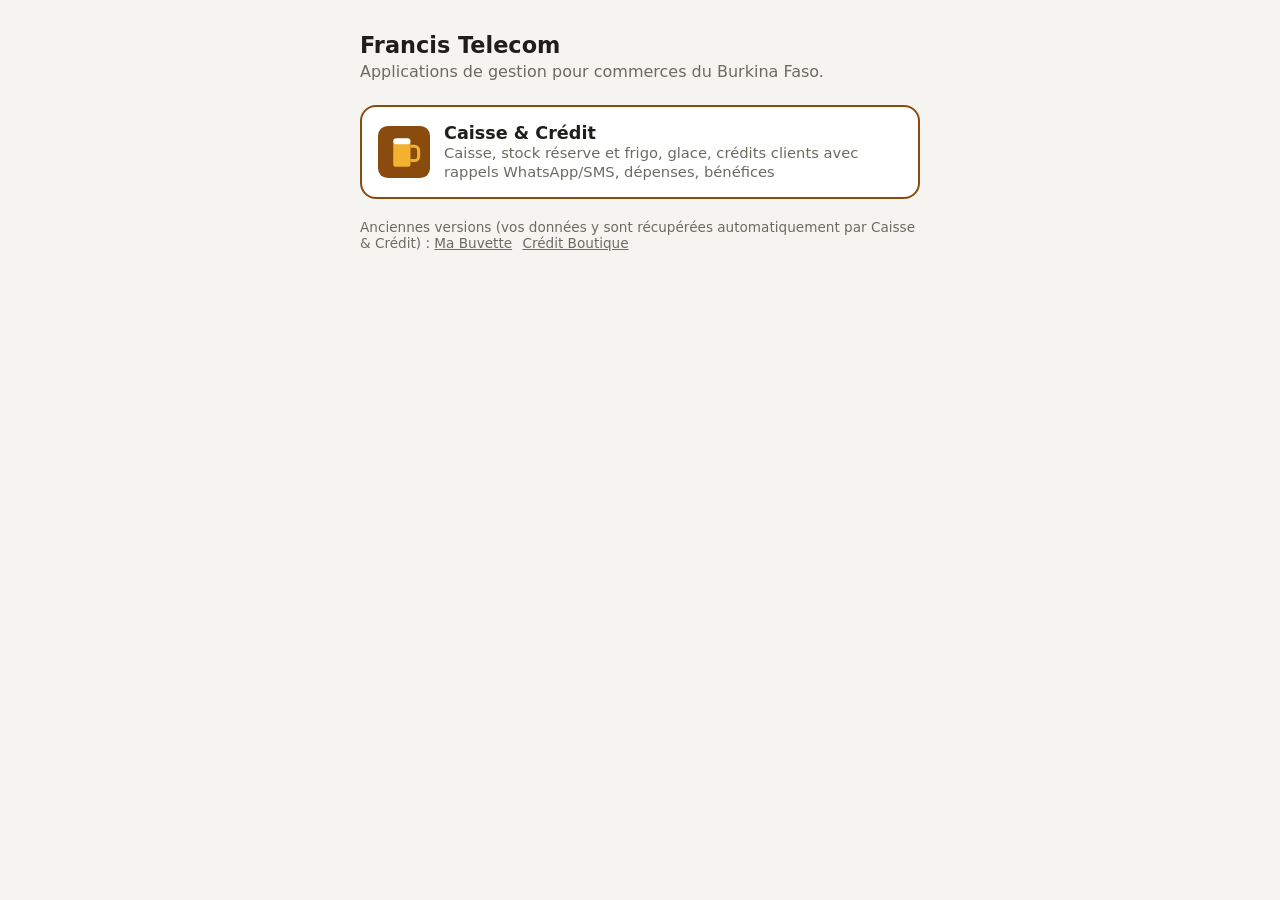
<file: index.html>
<!doctype html>
<html lang="fr">
<head>
  <meta charset="utf-8">
  <meta name="viewport" content="width=device-width, initial-scale=1">
  <title>Francis Telecom — Applications</title>
  <style>
    :root { --bg: #f5f4f0; --surface: #fff; --text: #1e1e1a; --muted: #6d6a62; --line: #e4e1d9; }
    @media (prefers-color-scheme: dark) { :root { --bg: #141412; --surface: #1f1f1c; --text: #eeece6; --muted: #a3a097; --line: #33322d; color-scheme: dark; } }
    body { margin: 0; font-family: system-ui, -apple-system, "Segoe UI", Roboto, sans-serif; background: var(--bg); color: var(--text); }
    main { max-width: 560px; margin: 0 auto; padding: 32px 16px; }
    h1 { font-size: 1.4rem; margin: 0 0 4px; }
    p { color: var(--muted); margin: 0 0 24px; }
    a { display: flex; gap: 14px; align-items: center; background: var(--surface); border: 1px solid var(--line); border-radius: 16px; padding: 16px; margin-bottom: 12px; color: inherit; text-decoration: none; }
    a img { width: 52px; height: 52px; }
    a b { display: block; font-size: 1.1rem; }
    a span { color: var(--muted); font-size: .92rem; }
    a.main { border: 2px solid #8a4b0f; }
    .old { font-size: .85rem; margin-top: 20px; }
    a.small { display: inline; padding: 0; border: 0; background: none; text-decoration: underline; margin: 0 6px 0 0; }
  </style>
</head>
<body>
  <main>
    <h1>Francis Telecom</h1>
    <p>Applications de gestion pour commerces du Burkina Faso.</p>
    <a href="gestion/" class="main"><img src="gestion/icon.svg" alt=""><div><b>Caisse &amp; Crédit</b><span>Caisse, stock réserve et frigo, glace, crédits clients avec rappels WhatsApp/SMS, dépenses, bénéfices</span></div></a>
    <p class="old">Anciennes versions (vos données y sont récupérées automatiquement par Caisse &amp; Crédit) :
      <a class="small" href="buvette/">Ma Buvette</a> <a class="small" href="credit-boutique/">Crédit Boutique</a></p>
  </main>
</body>
</html>
</file>
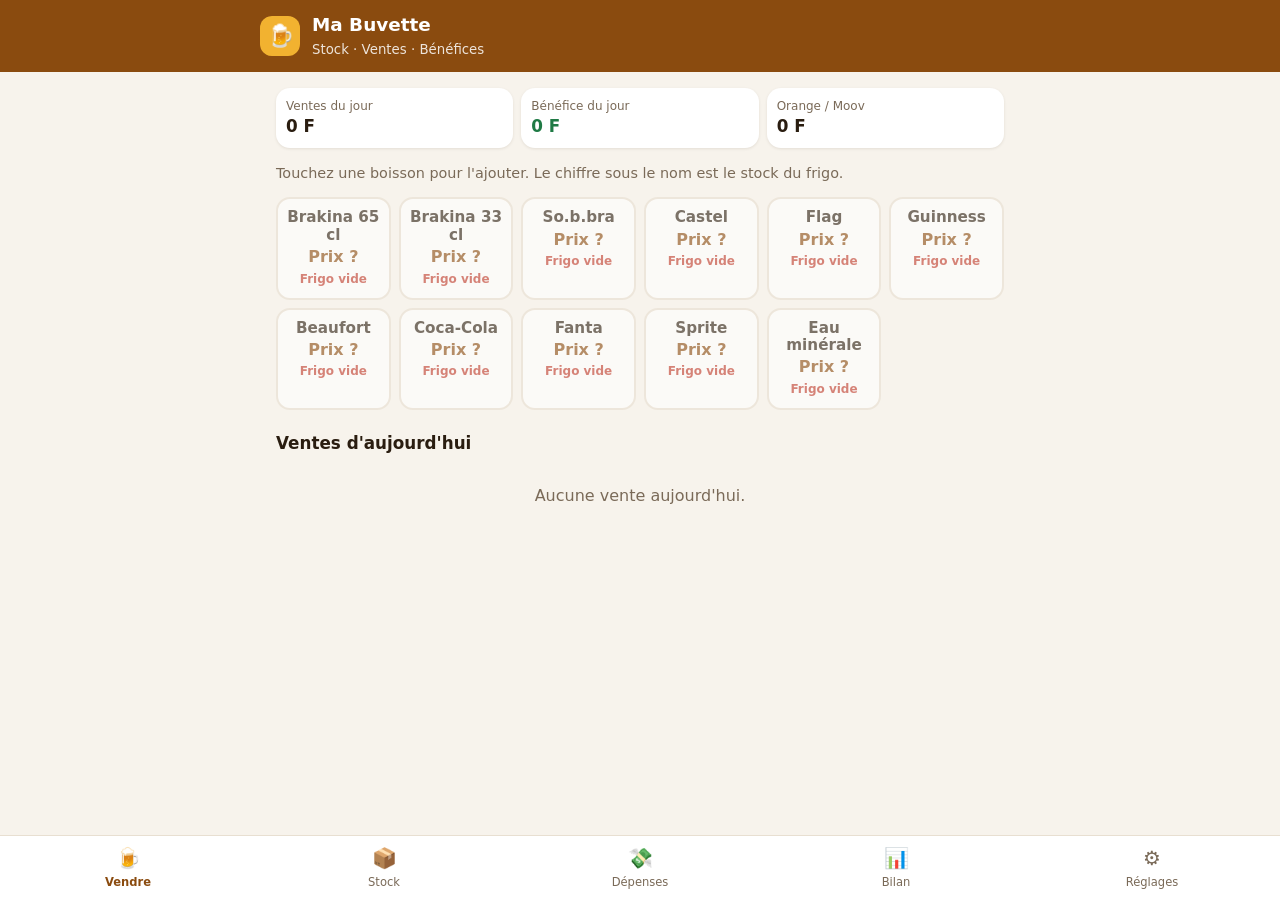
<file: buvette/index.html>
<!doctype html>
<html lang="fr">
<head>
  <meta charset="utf-8">
  <meta name="viewport" content="width=device-width, initial-scale=1, viewport-fit=cover">
  <meta name="theme-color" content="#8a4b0f">
  <meta name="description" content="Gestion de buvette au Burkina Faso : stock réserve et frigo, ventes, Orange Money, dépenses et bénéfices.">
  <title>Ma Buvette</title>
  <link rel="manifest" href="manifest.json">
  <link rel="icon" href="icon.svg" type="image/svg+xml">
  <link rel="apple-touch-icon" href="icon.svg">
  <link rel="stylesheet" href="styles.css">
</head>
<body>
  <header class="topbar">
    <div class="brand">
      <span class="logo" aria-hidden="true">🍺</span>
      <div>
        <h1 id="barTitle">Ma Buvette</h1>
        <small id="barSub">Stock · Ventes · Bénéfices</small>
      </div>
    </div>
  </header>

  <main id="app">
    <!-- Vendre -->
    <section class="view active" id="view-sell">
      <div class="today">
        <div><span>Ventes du jour</span><strong id="todaySales">0 F</strong></div>
        <div><span>Bénéfice du jour</span><strong id="todayProfit" class="pos">0 F</strong></div>
        <div><span>Orange / Moov</span><strong id="todayMobile">0 F</strong></div>
      </div>
      <p class="hint">Touchez une boisson pour l'ajouter. Le chiffre sous le nom est le stock du frigo.</p>
      <div class="grid" id="productGrid"></div>

      <h2>Ventes d'aujourd'hui</h2>
      <ul class="list" id="todayList"></ul>
    </section>

    <!-- Stock -->
    <section class="view" id="view-stock">
      <div class="stats">
        <div class="stat"><span>Valeur du stock (prix d'achat)</span><strong id="stockValue">0 F</strong></div>
        <div class="stat"><span>Bénéfice possible sur ce stock</span><strong id="stockMargin" class="pos">0 F</strong></div>
      </div>
      <div class="actions3">
        <button class="btn primary" data-action="restock">+ Approvisionnement</button>
        <button class="btn cold" data-action="load-fridge">❄ Charger le frigo</button>
        <button class="btn" data-action="inventory">Inventaire</button>
      </div>
      <ul class="list" id="stockList"></ul>
      <button class="btn block" data-action="new-product">+ Ajouter une boisson</button>
    </section>

    <!-- Dépenses -->
    <section class="view" id="view-expenses">
      <form id="expenseForm" class="card form">
        <h2>Nouvelle dépense</h2>
        <div class="row">
          <label>Type
            <select name="category" id="expCategory">
              <option>Glace</option><option>Électricité</option><option>Loyer</option>
              <option>Salaire serveur</option><option>Transport</option><option>Gaz / charbon</option>
              <option>Taxes / mairie</option><option>Autre</option>
            </select>
          </label>
          <label>Montant (F)
            <input name="amount" id="expAmount" required inputmode="numeric" placeholder="Ex : 1500">
          </label>
        </div>
        <label>Détail
          <input name="label" id="expLabel" placeholder="Ex : 2 sacs de glace">
        </label>
        <div class="row">
          <label>Payé par
            <select name="payMode" id="expPay">
              <option value="cash">Espèces</option><option value="om">Orange Money</option><option value="moov">Moov Money</option>
            </select>
          </label>
          <label>Date<input name="date" id="expDate" type="date" required></label>
        </div>
        <button class="btn primary block" type="submit">Enregistrer la dépense</button>
      </form>
      <h2>Dépenses du mois <span id="expMonthTotal" class="muted"></span></h2>
      <ul class="list" id="expenseList"></ul>
    </section>

    <!-- Bilan -->
    <section class="view" id="view-report">
      <div class="chips" id="periodChips">
        <button data-period="today" class="chip active">Aujourd'hui</button>
        <button data-period="yesterday" class="chip">Hier</button>
        <button data-period="week" class="chip">7 jours</button>
        <button data-period="month" class="chip">Ce mois</button>
        <button data-period="lastmonth" class="chip">Mois dernier</button>
        <button data-period="custom" class="chip">Dates…</button>
      </div>
      <div class="row custom-range" id="customRange" hidden>
        <label>Du<input type="date" id="rangeFrom"></label>
        <label>Au<input type="date" id="rangeTo"></label>
      </div>
      <div id="report"></div>
    </section>

    <!-- Réglages -->
    <section class="view" id="view-settings">
      <form id="settingsForm" class="card form">
        <h2>Ma buvette</h2>
        <label>Nom de la buvette<input name="name" id="setName" required placeholder="Ex : Buvette Le Baobab"></label>
        <button class="btn primary block" type="submit">Enregistrer</button>
      </form>
      <div class="card form">
        <h2>Sauvegarde</h2>
        <p class="hint">Les données restent sur ce téléphone. Faites une sauvegarde régulière (par exemple chaque semaine) et envoyez-la-vous sur WhatsApp.</p>
        <button class="btn block" data-action="export">Faire une sauvegarde</button>
        <label class="btn block file-btn">Restaurer depuis un fichier
          <input type="file" id="importFile" accept="application/json,.json" hidden>
        </label>
        <button class="btn block" data-action="paste-backup">Restaurer depuis un texte copié</button>
        <button class="btn block" data-action="export-csv">Exporter le journal (Excel / CSV)</button>
        <button class="btn danger block" data-action="reset">Tout effacer</button>
      </div>
    </section>
  </main>

  <!-- Panier (vente en cours) -->
  <div class="cart" id="cart" hidden>
    <ul id="cartLines"></ul>
    <div class="paymodes" role="radiogroup" aria-label="Mode de paiement">
      <button class="pm active" data-pay="cash">Espèces</button>
      <button class="pm" data-pay="om">Orange Money</button>
      <button class="pm" data-pay="moov">Moov Money</button>
    </div>
    <div class="cart-foot">
      <button class="btn" data-action="clear-cart">Vider</button>
      <button class="btn success grow" data-action="checkout">Encaisser <b id="cartTotal">0 F</b></button>
    </div>
  </div>

  <nav class="tabbar" aria-label="Navigation">
    <button class="tab active" data-view="sell"><span>🍺</span>Vendre</button>
    <button class="tab" data-view="stock"><span>📦</span>Stock<em id="stockBadge" hidden></em></button>
    <button class="tab" data-view="expenses"><span>💸</span>Dépenses</button>
    <button class="tab" data-view="report"><span>📊</span>Bilan</button>
    <button class="tab" data-view="settings"><span>⚙️</span>Réglages</button>
  </nav>

  <div class="modal" id="modal" hidden>
    <div class="modal-backdrop" data-action="close-modal"></div>
    <div class="modal-box" role="dialog" aria-modal="true">
      <button class="modal-close" data-action="close-modal" aria-label="Fermer">×</button>
      <div id="modalContent"></div>
    </div>
  </div>

  <div class="modal confirm" id="confirmBox" hidden>
    <div class="modal-backdrop" data-action="close-confirm"></div>
    <div class="modal-box" role="alertdialog" aria-modal="true" aria-labelledby="confirmMsg">
      <p id="confirmMsg"></p>
      <div class="row">
        <button class="btn" data-action="close-confirm">Annuler</button>
        <button class="btn danger" id="confirmYes">Confirmer</button>
      </div>
    </div>
  </div>

  <div class="toast" id="toast" hidden></div>

  <script src="app.js"></script>
</body>
</html>
</file>
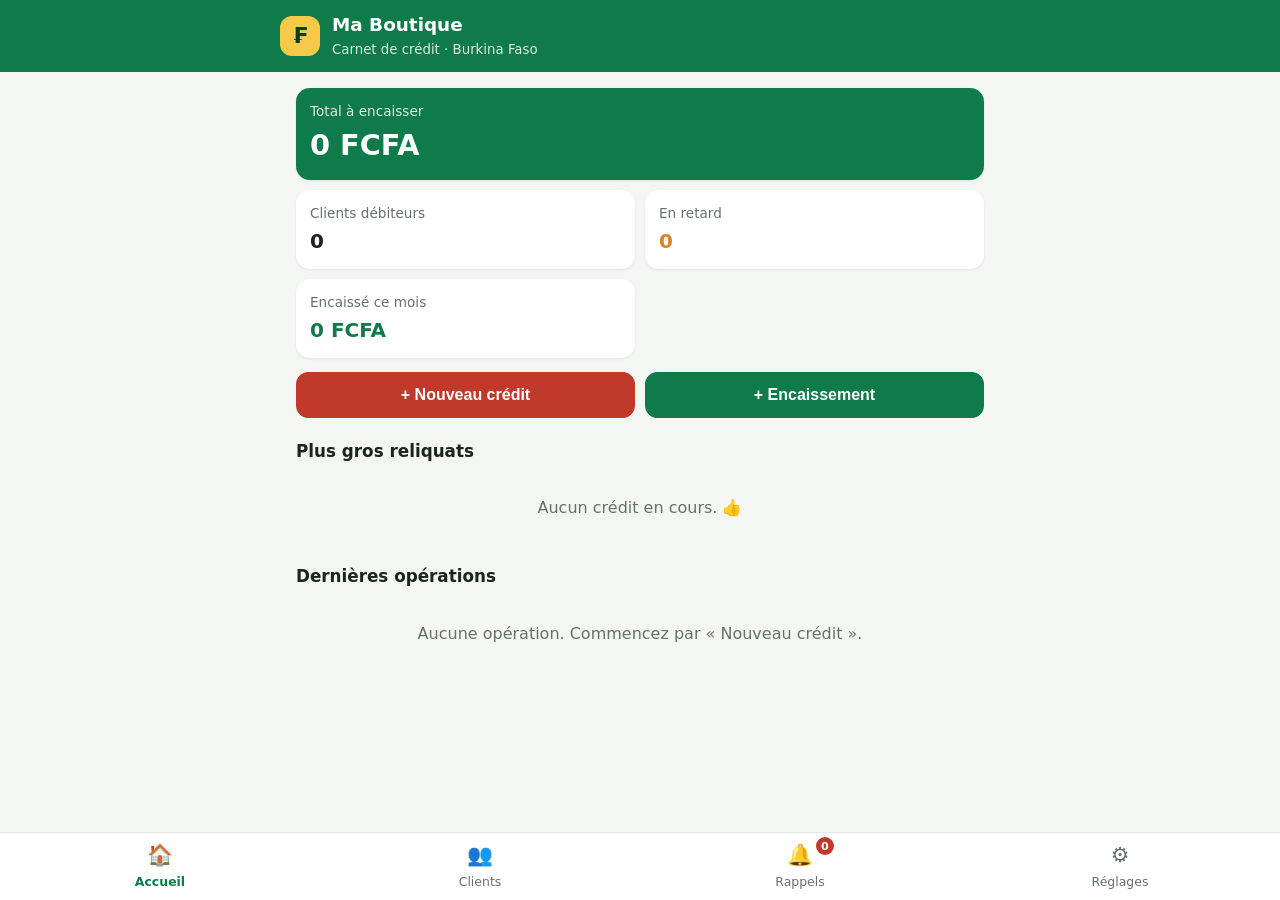
<file: credit-boutique/index.html>
<!doctype html>
<html lang="fr">
<head>
  <meta charset="utf-8">
  <meta name="viewport" content="width=device-width, initial-scale=1, viewport-fit=cover">
  <meta name="theme-color" content="#0f7a4a">
  <meta name="description" content="Gestion des crédits clients pour boutiques et commerces du Burkina Faso, avec rappels WhatsApp et SMS.">
  <title>Crédit Boutique</title>
  <link rel="manifest" href="manifest.json">
  <link rel="icon" href="icon.svg" type="image/svg+xml">
  <link rel="apple-touch-icon" href="icon.svg">
  <link rel="stylesheet" href="styles.css">
</head>
<body>
  <header class="topbar">
    <div class="brand">
      <span class="logo" aria-hidden="true">₣</span>
      <div>
        <h1 id="shopTitle">Crédit Boutique</h1>
        <small>Carnet de crédit · Burkina Faso</small>
      </div>
    </div>
  </header>

  <main id="app">
    <!-- Tableau de bord -->
    <section class="view active" id="view-dashboard">
      <div class="stats">
        <div class="stat stat-main">
          <span class="stat-label">Total à encaisser</span>
          <strong id="statTotal">0 FCFA</strong>
        </div>
        <div class="stat">
          <span class="stat-label">Clients débiteurs</span>
          <strong id="statDebtors">0</strong>
        </div>
        <div class="stat warn">
          <span class="stat-label">En retard</span>
          <strong id="statLate">0</strong>
        </div>
        <div class="stat good">
          <span class="stat-label">Encaissé ce mois</span>
          <strong id="statMonth">0 FCFA</strong>
        </div>
      </div>

      <div class="quick">
        <button class="btn credit" data-action="new-credit">+ Nouveau crédit</button>
        <button class="btn success" data-action="new-payment">+ Encaissement</button>
      </div>

      <h2>Plus gros reliquats</h2>
      <ul class="list" id="topDebtors"></ul>

      <h2>Dernières opérations</h2>
      <ul class="list" id="recentTx"></ul>
    </section>

    <!-- Clients -->
    <section class="view" id="view-clients">
      <div class="toolbar">
        <input type="search" id="clientSearch" placeholder="Rechercher un client (nom, téléphone)…" autocomplete="off">
        <select id="clientFilter" aria-label="Filtrer">
          <option value="all">Tous</option>
          <option value="debt">Avec reliquat</option>
          <option value="late">En retard</option>
          <option value="clear">Soldés</option>
        </select>
      </div>
      <button class="btn primary block" data-action="new-client">+ Ajouter un client</button>
      <ul class="list" id="clientList"></ul>
    </section>

    <!-- Rappels -->
    <section class="view" id="view-reminders">
      <p class="hint">Clients ayant un reliquat. Ceux en retard (échéance dépassée) sont en premier. Touchez WhatsApp ou SMS : le message est déjà rédigé, il suffit de l'envoyer.</p>
      <ul class="list" id="reminderList"></ul>
    </section>

    <!-- Paramètres -->
    <section class="view" id="view-settings">
      <form id="settingsForm" class="card form">
        <h2>Ma boutique</h2>
        <label>Nom de la boutique
          <input name="shopName" required placeholder="Ex : Boutique Wendkouni">
        </label>
        <label>Nom du gérant
          <input name="ownerName" placeholder="Ex : Francis">
        </label>
        <label>Téléphone / Orange Money / Moov Money
          <input name="phone" type="tel" inputmode="tel" placeholder="Ex : 70 12 34 56">
        </label>
        <label>Délai de paiement par défaut (jours)
          <input name="defaultDays" type="number" min="0" step="1">
        </label>
        <label>Message de rappel
          <textarea name="template" rows="6"></textarea>
        </label>
        <p class="hint">Mots-clés remplacés automatiquement : <code>{client}</code> <code>{montant}</code> <code>{boutique}</code> <code>{echeance}</code> <code>{telephone}</code> <code>{gerant}</code></p>
        <button class="btn primary block" type="submit">Enregistrer</button>
      </form>

      <div class="card form">
        <h2>Sauvegarde</h2>
        <p class="hint">Les données restent sur ce téléphone. Faites une sauvegarde régulière pour ne rien perdre (changement de téléphone, nettoyage du navigateur…).</p>
        <button class="btn block" data-action="export">Télécharger une sauvegarde</button>
        <label class="btn block file-btn">Restaurer une sauvegarde
          <input type="file" id="importFile" accept="application/json,.json" hidden>
        </label>
        <button class="btn block" data-action="paste-backup">Coller une sauvegarde (texte)</button>
        <button class="btn block" data-action="export-csv">Exporter en tableau (CSV / Excel)</button>
        <button class="btn danger block" data-action="reset">Tout effacer</button>
      </div>
    </section>
  </main>

  <nav class="tabbar" aria-label="Navigation">
    <button class="tab active" data-view="dashboard"><span>🏠</span>Accueil</button>
    <button class="tab" data-view="clients"><span>👥</span>Clients</button>
    <button class="tab" data-view="reminders"><span>🔔</span>Rappels<em id="reminderBadge" hidden></em></button>
    <button class="tab" data-view="settings"><span>⚙️</span>Réglages</button>
  </nav>

  <!-- Fenêtre modale générique -->
  <div class="modal" id="modal" hidden>
    <div class="modal-backdrop" data-action="close-modal"></div>
    <div class="modal-box" role="dialog" aria-modal="true">
      <button class="modal-close" data-action="close-modal" aria-label="Fermer">×</button>
      <div id="modalContent"></div>
    </div>
  </div>

  <div class="modal confirm" id="confirmBox" hidden>
    <div class="modal-backdrop" data-action="close-confirm"></div>
    <div class="modal-box" role="alertdialog" aria-modal="true" aria-labelledby="confirmMsg">
      <p id="confirmMsg"></p>
      <div class="grid-actions">
        <button class="btn" data-action="close-confirm">Annuler</button>
        <button class="btn danger" id="confirmYes">Confirmer</button>
      </div>
    </div>
  </div>

  <div class="toast" id="toast" hidden></div>

  <script src="app.js"></script>
</body>
</html>
</file>
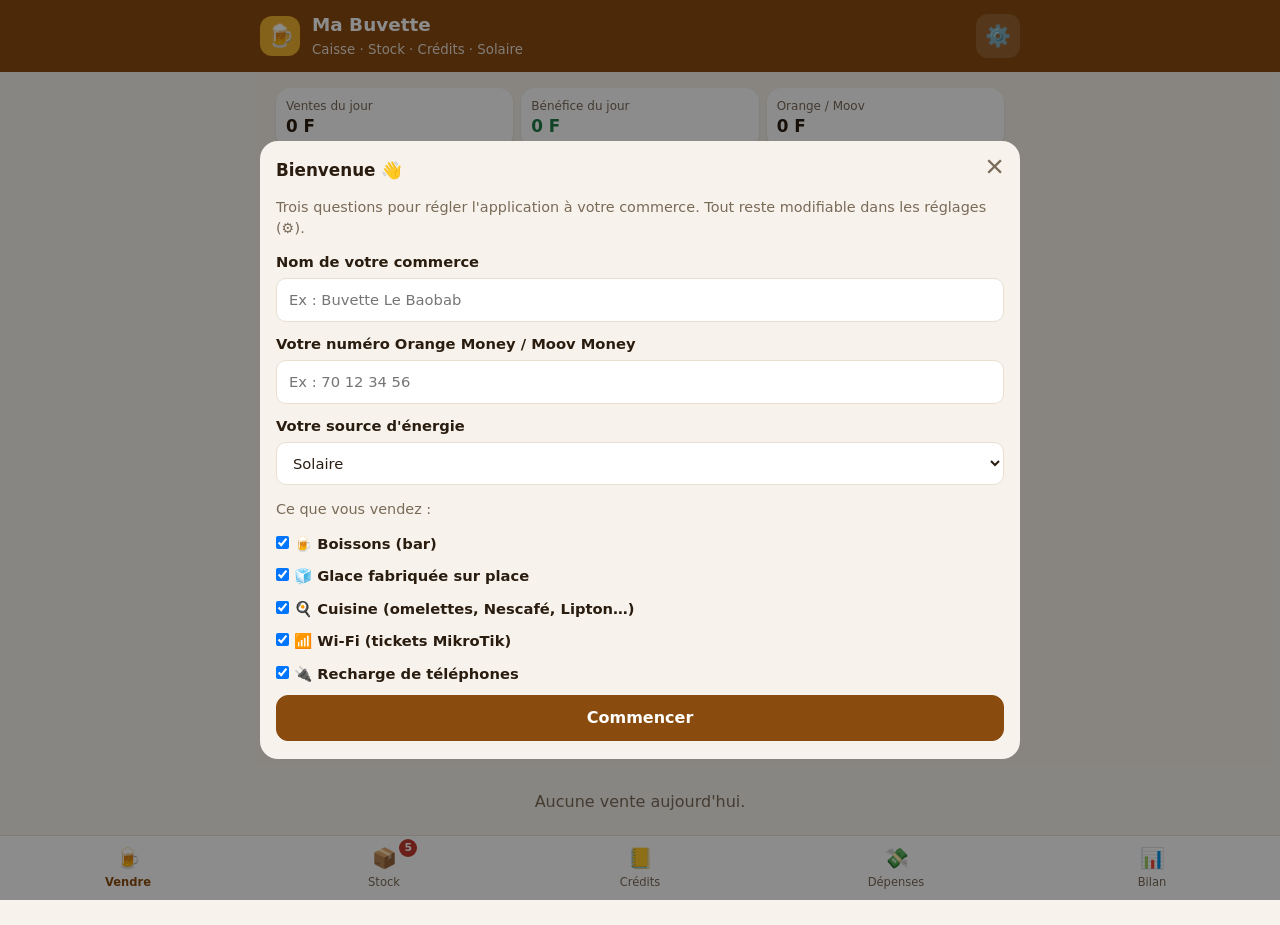
<file: gestion/index.html>
<!doctype html>
<html lang="fr">
<head>
  <meta charset="utf-8">
  <meta name="viewport" content="width=device-width, initial-scale=1, viewport-fit=cover">
  <meta name="theme-color" content="#8a4b0f">
  <meta name="description" content="Caisse, stock, crédits clients, dépenses et bénéfices pour buvettes, maquis et boutiques du Burkina Faso.">
  <title>Caisse &amp; Crédit</title>
  <link rel="manifest" href="manifest.json">
  <link rel="icon" href="icon.svg" type="image/svg+xml">
  <link rel="apple-touch-icon" href="icon.svg">
  <link rel="stylesheet" href="styles.css">
</head>
<body>
  <header class="topbar">
    <div class="brand">
      <span class="logo" aria-hidden="true">🍺</span>
      <div class="brand-text">
        <h1 id="barTitle">Ma Buvette</h1>
        <small id="barSub">Caisse · Stock · Crédits</small>
      </div>
      <button class="gear" data-action="open-settings" aria-label="Réglages">⚙️</button>
    </div>
  </header>

  <main id="app">
    <!-- Vendre -->
    <section class="view active" id="view-sell">
      <div class="today">
        <div><span>Ventes du jour</span><strong id="todaySales">0 F</strong></div>
        <div><span>Bénéfice du jour</span><strong id="todayProfit" class="pos">0 F</strong></div>
        <div><span>Orange / Moov</span><strong id="todayMobile">0 F</strong></div>
      </div>
      <div class="chips sections" id="sectionChips"></div>
      <p class="hint">Touchez un produit pour l'ajouter. Sous le nom : ❄ stock du frigo, 🧊 glace, 🎫 tickets Wi-Fi restants.</p>
      <div class="grid" id="productGrid"></div>
      <h2>Ventes d'aujourd'hui</h2>
      <ul class="list" id="todayList"></ul>
    </section>

    <!-- Stock -->
    <section class="view" id="view-stock">
      <div class="stats">
        <div class="stat"><span>Valeur du stock (prix d'achat)</span><strong id="stockValue">0 F</strong></div>
        <div class="stat"><span>Bénéfice possible sur ce stock</span><strong id="stockMargin" class="pos">0 F</strong></div>
      </div>
      <div class="actions2" id="stockActions">
        <button class="btn primary" data-action="restock">+ Approvisionnement</button>
        <button class="btn cold" data-action="load-fridge">❄ Charger le frigo</button>
        <button class="btn ice" data-action="produce" id="produceBtn">🧊 Production</button>
        <button class="btn" data-action="inventory">Inventaire du bar</button>
      </div>
      <ul class="list" id="stockList"></ul>
      <button class="btn block" data-action="new-product">+ Ajouter un produit</button>
    </section>

    <!-- Crédits -->
    <section class="view" id="view-credits">
      <div class="stats3">
        <div class="stat main"><span>Crédits à encaisser</span><strong id="crTotal">0 F</strong></div>
        <div class="stat"><span>Clients débiteurs</span><strong id="crDebtors">0</strong></div>
        <div class="stat"><span>En retard</span><strong id="crLate" class="warn">0</strong></div>
      </div>
      <div class="actions2">
        <button class="btn success" data-action="new-payment">+ Paiement reçu</button>
        <button class="btn" data-action="new-manual-credit">+ Crédit (hors caisse)</button>
      </div>
      <div class="toolbar">
        <input type="search" id="clientSearch" placeholder="Rechercher un client…" autocomplete="off" aria-label="Rechercher un client">
        <select id="clientFilter" aria-label="Filtrer">
          <option value="debt">À encaisser</option>
          <option value="late">En retard</option>
          <option value="all">Tous</option>
          <option value="clear">Soldés</option>
        </select>
      </div>
      <ul class="list" id="clientList"></ul>
      <button class="btn block" data-action="new-client">+ Ajouter un client</button>
    </section>

    <!-- Dépenses -->
    <section class="view" id="view-expenses">
      <form id="expenseForm" class="card form">
        <h2>Nouvelle dépense</h2>
        <div class="row">
          <label>Type<select name="category" id="expCategory"></select></label>
          <label>Montant (F)<input name="amount" id="expAmount" required inputmode="numeric" placeholder="Ex : 1500"></label>
        </div>
        <label>Détail<input name="label" id="expLabel" placeholder="Ex : 1 plaquette d'œufs, 50 sachets…"></label>
        <div class="row">
          <label>Payé par<select name="payMode" id="expPay">
            <option value="cash">Espèces</option><option value="om">Orange Money</option><option value="moov">Moov Money</option>
          </select></label>
          <label>Date<input name="date" id="expDate" type="date" required></label>
        </div>
        <button class="btn primary block" type="submit">Enregistrer la dépense</button>
      </form>
      <p class="hint" id="energyHint"></p>
      <h2>Dépenses du mois <span id="expMonthTotal" class="muted"></span></h2>
      <ul class="list" id="expenseList"></ul>
    </section>

    <!-- Bilan -->
    <section class="view" id="view-report">
      <div class="chips" id="periodChips">
        <button data-period="today" class="chip active">Aujourd'hui</button>
        <button data-period="yesterday" class="chip">Hier</button>
        <button data-period="week" class="chip">7 jours</button>
        <button data-period="month" class="chip">Ce mois</button>
        <button data-period="lastmonth" class="chip">Mois dernier</button>
        <button data-period="custom" class="chip">Dates…</button>
      </div>
      <div class="row custom-range" id="customRange" hidden>
        <label>Du<input type="date" id="rangeFrom"></label>
        <label>Au<input type="date" id="rangeTo"></label>
      </div>
      <div id="report"></div>
    </section>

    <!-- Réglages -->
    <section class="view" id="view-settings">
      <form id="settingsForm" class="card form">
        <h2>Mon commerce</h2>
        <label>Nom du commerce<input name="name" id="setName" required placeholder="Ex : Buvette Le Baobab"></label>
        <label>Numéro Orange Money / Moov Money (pour les rappels)<input name="phone" id="setPhone" type="tel" inputmode="tel" placeholder="Ex : 70 12 34 56"></label>
        <label>Source d'énergie
          <select name="energy" id="setEnergy">
            <option value="solaire">Solaire</option>
            <option value="sonabel">Réseau SONABEL</option>
            <option value="groupe">Groupe électrogène</option>
            <option value="mixte">Solaire + SONABEL</option>
          </select>
        </label>
        <div id="solarFields" class="sub">
          <p class="hint">Avec le solaire, il n'y a pas de facture d'électricité. Pour connaître le vrai bénéfice, l'application peut compter chaque mois une part du prix de votre installation. Laissez vide si vous ne voulez pas.</p>
          <div class="row">
            <label>Prix de l'installation (F)<input name="solarCost" id="setSolarCost" inputmode="numeric" placeholder="Ex : 900000"></label>
            <label>À répartir sur (mois)<input name="solarMonths" id="setSolarMonths" inputmode="numeric" placeholder="Ex : 60"></label>
          </div>
          <label>Facture SONABEL évitée par mois (estimation, F)<input name="solarSaved" id="setSolarSaved" inputmode="numeric" placeholder="Ex : 25000"></label>
        </div>
        <label>Délai de paiement des crédits (jours)<input name="defaultDays" id="setDays" type="number" min="0"></label>
        <label>Autres types de dépenses (séparés par des virgules)<input name="extraCats" id="setExtraCats" placeholder="Ex : Musique, Chaises"></label>
        <label>Message de rappel des crédits<textarea name="template" id="setTemplate" rows="5"></textarea></label>
        <p class="hint">Mots remplacés automatiquement : {client} {montant} {boutique} {echeance} {telephone}</p>
        <button class="btn primary block" type="submit">Enregistrer</button>
      </form>
      <div class="card form">
        <h2>Sauvegarde</h2>
        <p class="hint">Les données restent sur ce téléphone. Faites une sauvegarde chaque semaine et envoyez-la-vous sur WhatsApp.</p>
        <button class="btn block" data-action="export">Faire une sauvegarde</button>
        <label class="btn block file-btn">Restaurer depuis un fichier
          <input type="file" id="importFile" accept="application/json,.json" hidden>
        </label>
        <button class="btn block" data-action="paste-backup">Restaurer depuis un texte copié</button>
        <button class="btn block" data-action="export-csv">Exporter le journal (Excel / CSV)</button>
        <button class="btn danger block" data-action="reset">Tout effacer</button>
      </div>
    </section>
  </main>

  <!-- Panier -->
  <div class="cart" id="cart" hidden>
    <ul id="cartLines"></ul>
    <div class="paymodes" role="radiogroup" aria-label="Mode de paiement">
      <button class="pm active" data-pay="cash">Espèces</button>
      <button class="pm" data-pay="om">Orange M.</button>
      <button class="pm" data-pay="moov">Moov M.</button>
      <button class="pm" data-pay="credit">Crédit</button>
    </div>
    <div class="cart-foot">
      <button class="btn" data-action="clear-cart">Vider</button>
      <button class="btn success grow" data-action="checkout">Encaisser <b id="cartTotal">0 F</b></button>
    </div>
  </div>

  <nav class="tabbar" aria-label="Navigation">
    <button class="tab active" data-view="sell"><span>🍺</span>Vendre</button>
    <button class="tab" data-view="stock"><span>📦</span>Stock<em id="stockBadge" hidden></em></button>
    <button class="tab" data-view="credits"><span>📒</span>Crédits<em id="creditBadge" hidden></em></button>
    <button class="tab" data-view="expenses"><span>💸</span>Dépenses</button>
    <button class="tab" data-view="report"><span>📊</span>Bilan</button>
  </nav>

  <div class="modal" id="modal" hidden>
    <div class="modal-backdrop" data-action="close-modal"></div>
    <div class="modal-box" role="dialog" aria-modal="true">
      <button class="modal-close" data-action="close-modal" aria-label="Fermer">×</button>
      <div id="modalContent"></div>
    </div>
  </div>

  <div class="modal confirm" id="confirmBox" hidden>
    <div class="modal-backdrop" data-action="close-confirm"></div>
    <div class="modal-box" role="alertdialog" aria-modal="true" aria-labelledby="confirmMsg">
      <p id="confirmMsg"></p>
      <div class="row">
        <button class="btn" data-action="close-confirm">Annuler</button>
        <button class="btn danger" id="confirmYes">Confirmer</button>
      </div>
    </div>
  </div>

  <div class="toast" id="toast" hidden></div>
  <script src="app.js"></script>
</body>
</html>
</file>
<file: buvette/styles.css>
:root {
  --bg: #f7f3ec;
  --surface: #ffffff;
  --text: #2a1d10;
  --muted: #7a6a58;
  --line: #e8dfd1;
  --primary: #8a4b0f;
  --primary-ink: #ffffff;
  --gold: #f2b230;
  --good: #1f7a45;
  --bad: #c0392b;
  --warn: #d9822b;
  --cold: #1f6fa8;
  --om: #f07c00;
  --moov: #0057a8;
  --radius: 14px;
  --shadow: 0 1px 3px rgba(60, 35, 10, .1);
}
@media (prefers-color-scheme: dark) {
  :root:not([data-theme="light"]) {
    --bg: #15110c;
    --surface: #211a12;
    --text: #f3ebe0;
    --muted: #a8977f;
    --line: #362b1f;
    --primary: #c9792a;
    --good: #3fbf78;
    --bad: #ef6b5d;
    --warn: #f0a050;
    --cold: #5aa8e0;
    --shadow: none;
    color-scheme: dark;
  }
}
:root[data-theme="dark"] {
  --bg: #15110c;
  --surface: #211a12;
  --text: #f3ebe0;
  --muted: #a8977f;
  --line: #362b1f;
  --primary: #c9792a;
  --good: #3fbf78;
  --bad: #ef6b5d;
  --warn: #f0a050;
  --cold: #5aa8e0;
  --shadow: none;
  color-scheme: dark;
}

* { box-sizing: border-box; }
[hidden] { display: none !important; }
html, body { margin: 0; }
body {
  font-family: system-ui, -apple-system, "Segoe UI", Roboto, sans-serif;
  background: var(--bg); color: var(--text);
  font-size: 16px; line-height: 1.4;
  padding-bottom: calc(76px + env(safe-area-inset-bottom));
}
body.has-cart { padding-bottom: calc(300px + env(safe-area-inset-bottom)); }
h1, h2 { margin: 0; }
h2 { font-size: 1.05rem; margin: 22px 0 10px; }
.muted, .hint { color: var(--muted); }
.hint { font-size: .9rem; }
.pos { color: var(--good); }
.neg { color: var(--bad); }

.topbar {
  position: sticky; top: 0; z-index: 5;
  background: var(--primary); color: var(--primary-ink);
  padding: calc(12px + env(safe-area-inset-top)) 16px 12px;
}
.brand { display: flex; align-items: center; gap: 12px; max-width: 760px; margin: 0 auto; }
.logo { width: 40px; height: 40px; border-radius: 12px; background: var(--gold); display: grid; place-items: center; font-size: 22px; }
.brand h1 { font-size: 1.15rem; }
.brand small { opacity: .85; }

main { max-width: 760px; margin: 0 auto; padding: 16px; }
.view { display: none; }
.view.active { display: block; }

.today { display: grid; grid-template-columns: repeat(3, 1fr); gap: 8px; }
.today div { background: var(--surface); border-radius: var(--radius); padding: 10px; box-shadow: var(--shadow); min-width: 0; }
.today span { display: block; color: var(--muted); font-size: .75rem; }
.today strong { font-size: 1.05rem; font-variant-numeric: tabular-nums; white-space: nowrap; }

.grid { display: grid; grid-template-columns: repeat(auto-fill, minmax(104px, 1fr)); gap: 8px; margin-top: 8px; }
.pbtn {
  appearance: none; border: 2px solid var(--line); background: var(--surface); color: var(--text);
  border-radius: var(--radius); padding: 10px 6px; cursor: pointer; font: inherit; text-align: center;
  display: flex; flex-direction: column; align-items: center; gap: 2px; position: relative; min-height: 92px;
}
.pbtn:active { transform: scale(.97); }
.pbtn b { font-size: .95rem; line-height: 1.15; }
.pbtn .price { color: var(--primary); font-weight: 700; font-variant-numeric: tabular-nums; }
.pbtn small { color: var(--muted); font-size: .75rem; }
.pbtn small.low { color: var(--bad); font-weight: 700; }
.pbtn.in-cart { border-color: var(--good); }
.pbtn .qty {
  position: absolute; top: -8px; right: -6px; background: var(--good); color: #fff; border-radius: 999px;
  min-width: 24px; height: 24px; display: grid; place-items: center; font-weight: 800; font-size: .85rem; padding: 0 6px;
}
.pbtn.noprice { opacity: .6; }

.cart {
  position: fixed; left: 0; right: 0; bottom: calc(62px + env(safe-area-inset-bottom)); z-index: 7;
  background: var(--surface); border-top: 2px solid var(--good); box-shadow: 0 -4px 14px rgba(0,0,0,.15);
  padding: 10px 16px; max-height: 50vh; overflow-y: auto;
}
.cart ul { list-style: none; margin: 0 auto; padding: 0; max-width: 760px; }
.cart li { display: flex; align-items: center; gap: 8px; padding: 4px 0; }
.cart li .n { flex: 1; min-width: 0; overflow: hidden; text-overflow: ellipsis; white-space: nowrap; }
.cart li .t { font-weight: 700; font-variant-numeric: tabular-nums; min-width: 70px; text-align: right; }
.step { width: 34px; height: 34px; border-radius: 50%; border: 1px solid var(--line); background: var(--bg); color: var(--text); font-size: 1.2rem; cursor: pointer; }
.paymodes, .cart-foot { display: flex; gap: 6px; margin: 8px auto 0; max-width: 760px; }
.pm { flex: 1; border: 2px solid var(--line); background: var(--bg); color: var(--text); border-radius: 10px; padding: 8px 4px; font: inherit; font-size: .85rem; font-weight: 600; cursor: pointer; }
.pm.active[data-pay="cash"] { border-color: var(--good); color: var(--good); }
.pm.active[data-pay="om"] { border-color: var(--om); color: var(--om); }
.pm.active[data-pay="moov"] { border-color: var(--moov); color: var(--moov); }
.grow { flex: 1; }

.btn {
  appearance: none; border: 1px solid var(--line); background: var(--surface); color: var(--text);
  border-radius: 12px; padding: 12px 14px; font-size: 1rem; font-weight: 600; cursor: pointer; font-family: inherit;
  display: inline-flex; align-items: center; justify-content: center; gap: 6px; min-height: 46px; text-align: center;
}
.btn:active { transform: scale(.98); }
.btn.primary { background: var(--primary); border-color: var(--primary); color: var(--primary-ink); }
.btn.success { background: var(--good); border-color: var(--good); color: #fff; }
.btn.cold { background: var(--cold); border-color: var(--cold); color: #fff; }
.btn.danger { color: var(--bad); border-color: var(--bad); }
.btn.small { padding: 6px 10px; min-height: 36px; font-size: .88rem; }
.btn.block { width: 100%; margin-top: 10px; }
.file-btn { cursor: pointer; }

.stats { display: grid; grid-template-columns: 1fr 1fr; gap: 8px; }
.stat { background: var(--surface); border-radius: var(--radius); padding: 12px; box-shadow: var(--shadow); }
.stat span { display: block; color: var(--muted); font-size: .8rem; }
.stat strong { font-size: 1.2rem; font-variant-numeric: tabular-nums; }
.actions3 { display: grid; grid-template-columns: 1fr 1fr 1fr; gap: 8px; margin-top: 12px; }
.actions3 .btn { font-size: .85rem; padding: 10px 6px; }

.list { list-style: none; margin: 10px 0 0; padding: 0; display: flex; flex-direction: column; gap: 8px; }
.item { background: var(--surface); border-radius: var(--radius); padding: 12px 14px; box-shadow: var(--shadow); display: flex; align-items: center; gap: 10px; }
.item.clickable { cursor: pointer; }
.item-main { flex: 1; min-width: 0; }
.item-main b { display: block; }
.item-main small { color: var(--muted); display: block; }
.amount { font-weight: 700; font-variant-numeric: tabular-nums; white-space: nowrap; text-align: right; }
.locs { display: flex; gap: 6px; flex-wrap: wrap; margin-top: 4px; }
.loc { font-size: .8rem; padding: 2px 8px; border-radius: 999px; background: var(--bg); border: 1px solid var(--line); font-variant-numeric: tabular-nums; }
.loc.fridge { border-color: var(--cold); color: var(--cold); }
.badge { display: inline-block; font-size: .72rem; font-weight: 700; padding: 2px 7px; border-radius: 999px; background: var(--bad); color: #fff; margin-left: 4px; vertical-align: middle; }
.badge.warn { background: var(--warn); }
.tag { font-size: .72rem; font-weight: 700; padding: 1px 6px; border-radius: 6px; border: 1px solid currentColor; }
.tag.cash { color: var(--good); } .tag.om { color: var(--om); } .tag.moov { color: var(--moov); }
.icon-btn { border: 0; background: none; color: var(--muted); cursor: pointer; font-size: 1.1rem; padding: 6px; }
.empty { text-align: center; color: var(--muted); padding: 20px 10px; }

.card { background: var(--surface); border-radius: var(--radius); padding: 16px; box-shadow: var(--shadow); margin-bottom: 14px; }
.form label { display: block; margin-top: 12px; font-weight: 600; font-size: .92rem; }
.form h2 { margin-top: 0; }
input, select, textarea {
  font: inherit; color: var(--text); background: var(--surface); border: 1px solid var(--line);
  border-radius: 10px; padding: 11px 12px; width: 100%; margin-top: 5px; font-weight: 400;
}
textarea { resize: vertical; }
input:focus, select:focus, textarea:focus, .btn:focus-visible, .pbtn:focus-visible { outline: 2px solid var(--primary); outline-offset: 1px; }
.row { display: grid; grid-template-columns: 1fr 1fr; gap: 10px; }
.row3 { display: grid; grid-template-columns: 1fr 1fr 1fr; gap: 8px; }

.load-row { display: grid; grid-template-columns: 1fr 70px 70px; gap: 8px; align-items: center; padding: 8px 0; border-bottom: 1px solid var(--line); }
.load-row input { margin: 0; text-align: center; padding: 9px 4px; }
.load-row small { color: var(--muted); display: block; }
.load-head { display: grid; grid-template-columns: 1fr 70px 70px; gap: 8px; font-size: .75rem; color: var(--muted); text-align: center; }
.load-head span:first-child { text-align: left; }

.chips { display: flex; gap: 6px; overflow-x: auto; padding-bottom: 4px; }
.chip { flex: none; border: 1px solid var(--line); background: var(--surface); color: var(--text); border-radius: 999px; padding: 7px 12px; font: inherit; font-size: .88rem; cursor: pointer; }
.chip.active { background: var(--primary); border-color: var(--primary); color: var(--primary-ink); font-weight: 700; }
.custom-range { margin-top: 6px; }
.custom-range label { font-size: .85rem; font-weight: 600; }

.pl { background: var(--surface); border-radius: var(--radius); padding: 14px 16px; box-shadow: var(--shadow); margin-top: 12px; }
.pl-row { display: flex; justify-content: space-between; gap: 10px; padding: 6px 0; font-variant-numeric: tabular-nums; }
.pl-row + .pl-row { border-top: 1px dashed var(--line); }
.pl-row.total { border-top: 2px solid var(--text); font-size: 1.2rem; font-weight: 800; margin-top: 4px; padding-top: 10px; }
.pl-row span:last-child { font-weight: 700; white-space: nowrap; }
.pl h3 { margin: 0 0 6px; font-size: .95rem; }
.table-wrap { overflow-x: auto; }
table { width: 100%; border-collapse: collapse; font-size: .9rem; font-variant-numeric: tabular-nums; }
th, td { padding: 7px 6px; text-align: right; border-bottom: 1px solid var(--line); white-space: nowrap; }
th:first-child, td:first-child { text-align: left; white-space: normal; }
th { color: var(--muted); font-weight: 600; font-size: .8rem; }

.tabbar {
  position: fixed; left: 0; right: 0; bottom: 0; z-index: 8; display: grid; grid-template-columns: repeat(5, 1fr);
  background: var(--surface); border-top: 1px solid var(--line); padding-bottom: env(safe-area-inset-bottom);
}
.tab { appearance: none; border: 0; background: none; color: var(--muted); font: inherit; font-size: .72rem; padding: 8px 2px 10px; display: flex; flex-direction: column; align-items: center; gap: 2px; cursor: pointer; position: relative; }
.tab span { font-size: 1.25rem; }
.tab.active { color: var(--primary); font-weight: 700; }
.tab em { position: absolute; top: 3px; left: 56%; font-style: normal; background: var(--bad); color: #fff; font-size: .68rem; font-weight: 700; min-width: 18px; height: 18px; border-radius: 9px; padding: 0 5px; display: grid; place-items: center; }

.modal { position: fixed; inset: 0; z-index: 20; display: flex; align-items: flex-end; justify-content: center; }
.modal[hidden] { display: none; }
.modal-backdrop { position: absolute; inset: 0; background: rgba(0,0,0,.45); }
.modal-box { position: relative; background: var(--bg); width: 100%; max-width: 760px; max-height: 92vh; overflow-y: auto; border-radius: 18px 18px 0 0; padding: 18px 16px calc(18px + env(safe-area-inset-bottom)); }
@media (min-width: 780px) { .modal { align-items: center; } .modal-box { border-radius: 18px; } }
.modal-close { position: absolute; top: 8px; right: 10px; border: 0; background: none; color: var(--muted); font-size: 2rem; line-height: 1; cursor: pointer; }
.modal-box h2 { margin-top: 0; padding-right: 30px; }
.confirm { z-index: 25; align-items: center; padding: 16px; }
.confirm .modal-box { border-radius: 18px; max-width: 420px; }
.confirm p { font-size: 1.05rem; font-weight: 600; margin: 4px 0 12px; }
.mono { font-family: ui-monospace, monospace; font-size: .8rem; }

.toast { position: fixed; left: 50%; top: calc(76px + env(safe-area-inset-top)); transform: translateX(-50%); background: var(--text); color: var(--bg); padding: 10px 16px; border-radius: 10px; z-index: 30; font-weight: 600; max-width: calc(100% - 32px); text-align: center; }

@media (max-width: 380px) {
  .actions3 { grid-template-columns: 1fr 1fr; }
  .actions3 .btn:last-child { grid-column: 1 / -1; }
}
@media (prefers-reduced-motion: reduce) { .btn:active, .pbtn:active { transform: none; } }
</file>
<file: credit-boutique/styles.css>
:root {
  --bg: #f4f6f3;
  --surface: #ffffff;
  --text: #1c2420;
  --muted: #66716b;
  --line: #e1e6e2;
  --primary: #0f7a4a;
  --primary-ink: #ffffff;
  --credit: #c0392b;
  --payment: #0f7a4a;
  --warn: #d9822b;
  --whatsapp: #25d366;
  --sms: #2f6fd6;
  --radius: 14px;
  --shadow: 0 1px 3px rgba(0,0,0,.08);
}
@media (prefers-color-scheme: dark) {
  :root:not([data-theme="light"]) {
    --bg: #111613;
    --surface: #1b221e;
    --text: #e8eee9;
    --muted: #9aa69f;
    --line: #2b3530;
    --primary: #22a56a;
    --credit: #ef6b5d;
    --payment: #3fc485;
    --warn: #f0a050;
    --shadow: none;
    color-scheme: dark;
  }
}
:root[data-theme="dark"] {
    --bg: #111613;
    --surface: #1b221e;
    --text: #e8eee9;
    --muted: #9aa69f;
    --line: #2b3530;
    --primary: #22a56a;
    --credit: #ef6b5d;
    --payment: #3fc485;
    --warn: #f0a050;
    --shadow: none;
  color-scheme: dark;
}

* { box-sizing: border-box; }
html, body { margin: 0; }
body {
  font-family: system-ui, -apple-system, "Segoe UI", Roboto, sans-serif;
  background: var(--bg);
  color: var(--text);
  font-size: 16px;
  line-height: 1.4;
  padding-bottom: calc(76px + env(safe-area-inset-bottom));
}
h1, h2 { margin: 0; }
h2 { font-size: 1.05rem; margin: 22px 0 10px; }
code { background: var(--line); padding: 1px 5px; border-radius: 5px; font-size: .85em; }

.topbar {
  position: sticky; top: 0; z-index: 5;
  background: var(--primary); color: var(--primary-ink);
  padding: 12px 16px calc(12px) ;
  padding-top: calc(12px + env(safe-area-inset-top));
}
.brand { display: flex; align-items: center; gap: 12px; max-width: 720px; margin: 0 auto; }
.logo {
  width: 40px; height: 40px; border-radius: 12px;
  background: #f7c948; color: #0b3d25; font-weight: 800; font-size: 22px;
  display: grid; place-items: center;
}
.brand h1 { font-size: 1.15rem; }
.brand small { opacity: .85; }

main { max-width: 720px; margin: 0 auto; padding: 16px; }
.view { display: none; }
.view.active { display: block; }

.stats { display: grid; grid-template-columns: 1fr 1fr; gap: 10px; }
.stat {
  background: var(--surface); border-radius: var(--radius); padding: 14px;
  box-shadow: var(--shadow); display: flex; flex-direction: column; gap: 4px;
}
.stat strong { font-size: 1.25rem; font-variant-numeric: tabular-nums; }
.stat-label { color: var(--muted); font-size: .85rem; }
.stat-main { grid-column: 1 / -1; background: var(--primary); color: var(--primary-ink); }
.stat-main .stat-label { color: inherit; opacity: .85; }
.stat-main strong { font-size: 1.8rem; }
.stat.warn strong { color: var(--warn); }
.stat.good strong { color: var(--payment); }

.quick { display: grid; grid-template-columns: 1fr 1fr; gap: 10px; margin-top: 14px; }

.btn {
  appearance: none; border: 1px solid var(--line); background: var(--surface); color: var(--text);
  border-radius: 12px; padding: 12px 14px; font-size: 1rem; font-weight: 600; cursor: pointer;
  text-align: center; display: inline-flex; align-items: center; justify-content: center; gap: 6px;
  text-decoration: none; min-height: 46px;
}
.btn:active { transform: scale(.98); }
.btn.primary { background: var(--primary); border-color: var(--primary); color: var(--primary-ink); }
.btn.credit { background: var(--credit); border-color: var(--credit); color: #fff; }
.btn.success { background: var(--payment); border-color: var(--payment); color: #fff; }
.btn.danger { color: var(--credit); border-color: var(--credit); }
.btn.whatsapp { background: var(--whatsapp); border-color: var(--whatsapp); color: #06331a; }
.btn.sms { background: var(--sms); border-color: var(--sms); color: #fff; }
.btn.small { padding: 8px 10px; min-height: 38px; font-size: .9rem; }
.btn.block { width: 100%; margin-top: 10px; }
.file-btn { cursor: pointer; }

.toolbar { display: flex; gap: 8px; }
.toolbar input { flex: 1; min-width: 0; }
input, select, textarea {
  font: inherit; color: var(--text); background: var(--surface);
  border: 1px solid var(--line); border-radius: 10px; padding: 11px 12px; width: 100%;
}
select { width: auto; }
textarea { resize: vertical; }
input:focus, select:focus, textarea:focus { outline: 2px solid var(--primary); outline-offset: 0; }

.list { list-style: none; margin: 10px 0 0; padding: 0; display: flex; flex-direction: column; gap: 8px; }
.item {
  background: var(--surface); border-radius: var(--radius); padding: 12px 14px; box-shadow: var(--shadow);
  display: flex; align-items: center; gap: 12px;
}
.item.clickable { cursor: pointer; }
.avatar {
  flex: none; width: 42px; height: 42px; border-radius: 50%;
  background: var(--line); display: grid; place-items: center; font-weight: 700; color: var(--muted);
}
.item-main { flex: 1; min-width: 0; }
.item-main b { display: block; white-space: nowrap; overflow: hidden; text-overflow: ellipsis; }
.item-main small { color: var(--muted); display: block; }
.amount { font-weight: 700; font-variant-numeric: tabular-nums; white-space: nowrap; text-align: right; }
.amount.debt { color: var(--credit); }
.amount.paid { color: var(--payment); }
.badge {
  display: inline-block; font-size: .72rem; font-weight: 700; padding: 2px 7px; border-radius: 999px;
  background: var(--warn); color: #fff; margin-left: 4px; vertical-align: middle;
}
.badge.ok { background: var(--payment); }
.empty { text-align: center; color: var(--muted); padding: 24px 10px; }
.hint { color: var(--muted); font-size: .9rem; }

.reminder { flex-wrap: wrap; }
.reminder .actions { display: flex; gap: 8px; width: 100%; }
.reminder .actions .btn { flex: 1; }

.card { background: var(--surface); border-radius: var(--radius); padding: 16px; box-shadow: var(--shadow); margin-bottom: 14px; }
.form label { display: block; margin-top: 12px; font-weight: 600; font-size: .92rem; }
.form label input, .form label textarea, .form label select { margin-top: 5px; font-weight: 400; width: 100%; }
.form h2 { margin-top: 0; }
.row { display: grid; grid-template-columns: 1fr 1fr; gap: 10px; }

.tabbar {
  position: fixed; left: 0; right: 0; bottom: 0; z-index: 6;
  display: grid; grid-template-columns: repeat(4, 1fr);
  background: var(--surface); border-top: 1px solid var(--line);
  padding-bottom: env(safe-area-inset-bottom);
}
.tab {
  appearance: none; border: 0; background: none; color: var(--muted); font: inherit; font-size: .78rem;
  padding: 8px 4px 10px; display: flex; flex-direction: column; align-items: center; gap: 2px; cursor: pointer; position: relative;
}
.tab span { font-size: 1.3rem; }
.tab.active { color: var(--primary); font-weight: 700; }
.tab em {
  position: absolute; top: 4px; left: 55%; font-style: normal; background: var(--credit); color: #fff;
  font-size: .7rem; font-weight: 700; min-width: 18px; height: 18px; border-radius: 9px; padding: 0 5px;
  display: grid; place-items: center;
}

.modal { position: fixed; inset: 0; z-index: 20; display: flex; align-items: flex-end; justify-content: center; }
.modal[hidden] { display: none; }
.modal-backdrop { position: absolute; inset: 0; background: rgba(0,0,0,.45); }
.modal-box {
  position: relative; background: var(--bg); width: 100%; max-width: 720px; max-height: 92vh; overflow-y: auto;
  border-radius: 18px 18px 0 0; padding: 18px 16px calc(18px + env(safe-area-inset-bottom));
}
@media (min-width: 760px) {
  .modal { align-items: center; }
  .modal-box { border-radius: 18px; }
}
.modal-close {
  position: absolute; top: 8px; right: 10px; border: 0; background: none; color: var(--muted);
  font-size: 2rem; line-height: 1; cursor: pointer;
}
.modal-box h2 { margin-top: 0; padding-right: 30px; }

.client-head { text-align: center; margin-bottom: 10px; }
.client-head .avatar { width: 60px; height: 60px; font-size: 1.4rem; margin: 0 auto 6px; }
.client-head .balance { font-size: 2rem; font-weight: 800; font-variant-numeric: tabular-nums; }
.grid-actions { display: grid; grid-template-columns: 1fr 1fr; gap: 8px; margin: 12px 0; }
.tx-type { font-size: .8rem; font-weight: 700; }
.tx-type.credit { color: var(--credit); }
.tx-type.payment { color: var(--payment); }
.icon-btn { border: 0; background: none; color: var(--muted); cursor: pointer; font-size: 1.1rem; padding: 6px; }

.toast {
  position: fixed; left: 50%; bottom: calc(90px + env(safe-area-inset-bottom)); transform: translateX(-50%);
  background: var(--text); color: var(--bg); padding: 10px 16px; border-radius: 10px; z-index: 30;
  font-weight: 600; max-width: calc(100% - 32px); text-align: center;
}

.confirm { z-index: 25; align-items: center; padding: 16px; }
.confirm .modal-box { border-radius: 18px; max-width: 420px; }
.confirm p { font-size: 1.05rem; font-weight: 600; margin: 4px 0 8px; }
#exportText, #pasteText { font-family: ui-monospace, monospace; font-size: .8rem; margin-top: 8px; }
</file>
<file: gestion/styles.css>
:root {
  --bg: #f7f3ec;
  --surface: #ffffff;
  --text: #2a1d10;
  --muted: #7a6a58;
  --line: #e8dfd1;
  --primary: #8a4b0f;
  --primary-ink: #ffffff;
  --gold: #f2b230;
  --good: #1f7a45;
  --bad: #c0392b;
  --warn: #d9822b;
  --cold: #1f6fa8;
  --om: #f07c00;
  --moov: #0057a8;
  --radius: 14px;
  --shadow: 0 1px 3px rgba(60, 35, 10, .1);
}
@media (prefers-color-scheme: dark) {
  :root:not([data-theme="light"]) {
    --bg: #15110c;
    --surface: #211a12;
    --text: #f3ebe0;
    --muted: #a8977f;
    --line: #362b1f;
    --primary: #c9792a;
    --good: #3fbf78;
    --bad: #ef6b5d;
    --warn: #f0a050;
    --cold: #5aa8e0;
    --shadow: none;
    color-scheme: dark;
  }
}
:root[data-theme="dark"] {
  --bg: #15110c;
  --surface: #211a12;
  --text: #f3ebe0;
  --muted: #a8977f;
  --line: #362b1f;
  --primary: #c9792a;
  --good: #3fbf78;
  --bad: #ef6b5d;
  --warn: #f0a050;
  --cold: #5aa8e0;
  --shadow: none;
  color-scheme: dark;
}

* { box-sizing: border-box; }
[hidden] { display: none !important; }
html, body { margin: 0; }
body {
  font-family: system-ui, -apple-system, "Segoe UI", Roboto, sans-serif;
  background: var(--bg); color: var(--text);
  font-size: 16px; line-height: 1.4;
  padding-bottom: calc(76px + env(safe-area-inset-bottom));
}
body.has-cart { padding-bottom: calc(300px + env(safe-area-inset-bottom)); }
h1, h2 { margin: 0; }
h2 { font-size: 1.05rem; margin: 22px 0 10px; }
.muted, .hint { color: var(--muted); }
.hint { font-size: .9rem; }
.pos { color: var(--good); }
.neg { color: var(--bad); }

.topbar {
  position: sticky; top: 0; z-index: 5;
  background: var(--primary); color: var(--primary-ink);
  padding: calc(12px + env(safe-area-inset-top)) 16px 12px;
}
.brand { display: flex; align-items: center; gap: 12px; max-width: 760px; margin: 0 auto; }
.logo { width: 40px; height: 40px; border-radius: 12px; background: var(--gold); display: grid; place-items: center; font-size: 22px; }
.brand h1 { font-size: 1.15rem; }
.brand small { opacity: .85; }

main { max-width: 760px; margin: 0 auto; padding: 16px; }
.view { display: none; }
.view.active { display: block; }

.today { display: grid; grid-template-columns: repeat(3, 1fr); gap: 8px; }
.today div { background: var(--surface); border-radius: var(--radius); padding: 10px; box-shadow: var(--shadow); min-width: 0; }
.today span { display: block; color: var(--muted); font-size: .75rem; }
.today strong { font-size: 1.05rem; font-variant-numeric: tabular-nums; white-space: nowrap; }

.grid { display: grid; grid-template-columns: repeat(auto-fill, minmax(104px, 1fr)); gap: 8px; margin-top: 8px; }
.pbtn {
  appearance: none; border: 2px solid var(--line); background: var(--surface); color: var(--text);
  border-radius: var(--radius); padding: 10px 6px; cursor: pointer; font: inherit; text-align: center;
  display: flex; flex-direction: column; align-items: center; gap: 2px; position: relative; min-height: 92px;
}
.pbtn:active { transform: scale(.97); }
.pbtn b { font-size: .95rem; line-height: 1.15; }
.pbtn .price { color: var(--primary); font-weight: 700; font-variant-numeric: tabular-nums; }
.pbtn small { color: var(--muted); font-size: .75rem; }
.pbtn small.low { color: var(--bad); font-weight: 700; }
.pbtn.in-cart { border-color: var(--good); }
.pbtn .qty {
  position: absolute; top: -8px; right: -6px; background: var(--good); color: #fff; border-radius: 999px;
  min-width: 24px; height: 24px; display: grid; place-items: center; font-weight: 800; font-size: .85rem; padding: 0 6px;
}
.pbtn.noprice { opacity: .6; }

.cart {
  position: fixed; left: 0; right: 0; bottom: calc(62px + env(safe-area-inset-bottom)); z-index: 7;
  background: var(--surface); border-top: 2px solid var(--good); box-shadow: 0 -4px 14px rgba(0,0,0,.15);
  padding: 10px 16px; max-height: 50vh; overflow-y: auto;
}
.cart ul { list-style: none; margin: 0 auto; padding: 0; max-width: 760px; }
.cart li { display: flex; align-items: center; gap: 8px; padding: 4px 0; }
.cart li .n { flex: 1; min-width: 0; overflow: hidden; text-overflow: ellipsis; white-space: nowrap; }
.cart li .t { font-weight: 700; font-variant-numeric: tabular-nums; min-width: 70px; text-align: right; }
.step { width: 34px; height: 34px; border-radius: 50%; border: 1px solid var(--line); background: var(--bg); color: var(--text); font-size: 1.2rem; cursor: pointer; }
.paymodes, .cart-foot { display: flex; gap: 6px; margin: 8px auto 0; max-width: 760px; }
.pm { flex: 1; border: 2px solid var(--line); background: var(--bg); color: var(--text); border-radius: 10px; padding: 8px 4px; font: inherit; font-size: .85rem; font-weight: 600; cursor: pointer; }
.pm.active[data-pay="cash"] { border-color: var(--good); color: var(--good); }
.pm.active[data-pay="om"] { border-color: var(--om); color: var(--om); }
.pm.active[data-pay="moov"] { border-color: var(--moov); color: var(--moov); }
.grow { flex: 1; }

.btn {
  appearance: none; border: 1px solid var(--line); background: var(--surface); color: var(--text);
  border-radius: 12px; padding: 12px 14px; font-size: 1rem; font-weight: 600; cursor: pointer; font-family: inherit;
  display: inline-flex; align-items: center; justify-content: center; gap: 6px; min-height: 46px; text-align: center; text-decoration: none;
}
.btn:active { transform: scale(.98); }
.btn.primary { background: var(--primary); border-color: var(--primary); color: var(--primary-ink); }
.btn.success { background: var(--good); border-color: var(--good); color: #fff; }
.btn.cold { background: var(--cold); border-color: var(--cold); color: #fff; }
.btn.danger { color: var(--bad); border-color: var(--bad); }
.btn.small { padding: 6px 10px; min-height: 36px; font-size: .88rem; }
.btn.block { width: 100%; margin-top: 10px; }
.file-btn { cursor: pointer; }

.stats { display: grid; grid-template-columns: 1fr 1fr; gap: 8px; }
.stat { background: var(--surface); border-radius: var(--radius); padding: 12px; box-shadow: var(--shadow); }
.stat span { display: block; color: var(--muted); font-size: .8rem; }
.stat strong { font-size: 1.2rem; font-variant-numeric: tabular-nums; }
.actions3 { display: grid; grid-template-columns: 1fr 1fr 1fr; gap: 8px; margin-top: 12px; }
.actions3 .btn { font-size: .85rem; padding: 10px 6px; }

.list { list-style: none; margin: 10px 0 0; padding: 0; display: flex; flex-direction: column; gap: 8px; }
.item { background: var(--surface); border-radius: var(--radius); padding: 12px 14px; box-shadow: var(--shadow); display: flex; align-items: center; gap: 10px; }
.item.clickable { cursor: pointer; }
.item-main { flex: 1; min-width: 0; }
.item-main b { display: block; }
.item-main small { color: var(--muted); display: block; }
.amount { font-weight: 700; font-variant-numeric: tabular-nums; white-space: nowrap; text-align: right; }
.locs { display: flex; gap: 6px; flex-wrap: wrap; margin-top: 4px; }
.loc { font-size: .8rem; padding: 2px 8px; border-radius: 999px; background: var(--bg); border: 1px solid var(--line); font-variant-numeric: tabular-nums; }
.loc.fridge { border-color: var(--cold); color: var(--cold); }
.badge { display: inline-block; font-size: .72rem; font-weight: 700; padding: 2px 7px; border-radius: 999px; background: var(--bad); color: #fff; margin-left: 4px; vertical-align: middle; }
.badge.warn { background: var(--warn); }
.tag { font-size: .72rem; font-weight: 700; padding: 1px 6px; border-radius: 6px; border: 1px solid currentColor; }
.tag.cash { color: var(--good); } .tag.om { color: var(--om); } .tag.moov { color: var(--moov); }
.icon-btn { border: 0; background: none; color: var(--muted); cursor: pointer; font-size: 1.1rem; padding: 6px; }
.empty { text-align: center; color: var(--muted); padding: 20px 10px; }

.card { background: var(--surface); border-radius: var(--radius); padding: 16px; box-shadow: var(--shadow); margin-bottom: 14px; }
.form label { display: block; margin-top: 12px; font-weight: 600; font-size: .92rem; }
.form h2 { margin-top: 0; }
input, select, textarea {
  font: inherit; color: var(--text); background: var(--surface); border: 1px solid var(--line);
  border-radius: 10px; padding: 11px 12px; width: 100%; margin-top: 5px; font-weight: 400;
}
textarea { resize: vertical; }
input:focus, select:focus, textarea:focus, .btn:focus-visible, .pbtn:focus-visible { outline: 2px solid var(--primary); outline-offset: 1px; }
.row { display: grid; grid-template-columns: 1fr 1fr; gap: 10px; }
.row3 { display: grid; grid-template-columns: 1fr 1fr 1fr; gap: 8px; }

.load-row { display: grid; grid-template-columns: 1fr 70px 70px; gap: 8px; align-items: center; padding: 8px 0; border-bottom: 1px solid var(--line); }
.load-row input { margin: 0; text-align: center; padding: 9px 4px; }
.load-row small { color: var(--muted); display: block; }
.load-head { display: grid; grid-template-columns: 1fr 70px 70px; gap: 8px; font-size: .75rem; color: var(--muted); text-align: center; }
.load-head span:first-child { text-align: left; }

.chips { display: flex; gap: 6px; overflow-x: auto; padding-bottom: 4px; }
.chip { flex: none; border: 1px solid var(--line); background: var(--surface); color: var(--text); border-radius: 999px; padding: 7px 12px; font: inherit; font-size: .88rem; cursor: pointer; }
.chip.active { background: var(--primary); border-color: var(--primary); color: var(--primary-ink); font-weight: 700; }
.custom-range { margin-top: 6px; }
.custom-range label { font-size: .85rem; font-weight: 600; }

.pl { background: var(--surface); border-radius: var(--radius); padding: 14px 16px; box-shadow: var(--shadow); margin-top: 12px; }
.pl-row { display: flex; justify-content: space-between; gap: 10px; padding: 6px 0; font-variant-numeric: tabular-nums; }
.pl-row + .pl-row { border-top: 1px dashed var(--line); }
.pl-row.total { border-top: 2px solid var(--text); font-size: 1.2rem; font-weight: 800; margin-top: 4px; padding-top: 10px; }
.pl-row span:last-child { font-weight: 700; white-space: nowrap; }
.pl h3 { margin: 0 0 6px; font-size: .95rem; }
.table-wrap { overflow-x: auto; }
table { width: 100%; border-collapse: collapse; font-size: .9rem; font-variant-numeric: tabular-nums; }
th, td { padding: 7px 6px; text-align: right; border-bottom: 1px solid var(--line); white-space: nowrap; }
th:first-child, td:first-child { text-align: left; white-space: normal; }
th { color: var(--muted); font-weight: 600; font-size: .8rem; }

.tabbar {
  position: fixed; left: 0; right: 0; bottom: 0; z-index: 8; display: grid; grid-template-columns: repeat(5, 1fr);
  background: var(--surface); border-top: 1px solid var(--line); padding-bottom: env(safe-area-inset-bottom);
}
.tab { appearance: none; border: 0; background: none; color: var(--muted); font: inherit; font-size: .72rem; padding: 8px 2px 10px; display: flex; flex-direction: column; align-items: center; gap: 2px; cursor: pointer; position: relative; }
.tab span { font-size: 1.25rem; }
.tab.active { color: var(--primary); font-weight: 700; }
.tab em { position: absolute; top: 3px; left: 56%; font-style: normal; background: var(--bad); color: #fff; font-size: .68rem; font-weight: 700; min-width: 18px; height: 18px; border-radius: 9px; padding: 0 5px; display: grid; place-items: center; }

.modal { position: fixed; inset: 0; z-index: 20; display: flex; align-items: flex-end; justify-content: center; }
.modal[hidden] { display: none; }
.modal-backdrop { position: absolute; inset: 0; background: rgba(0,0,0,.45); }
.modal-box { position: relative; background: var(--bg); width: 100%; max-width: 760px; max-height: 92vh; overflow-y: auto; border-radius: 18px 18px 0 0; padding: 18px 16px calc(18px + env(safe-area-inset-bottom)); }
@media (min-width: 780px) { .modal { align-items: center; } .modal-box { border-radius: 18px; } }
.modal-close { position: absolute; top: 8px; right: 10px; border: 0; background: none; color: var(--muted); font-size: 2rem; line-height: 1; cursor: pointer; }
.modal-box h2 { margin-top: 0; padding-right: 30px; }
.confirm { z-index: 25; align-items: center; padding: 16px; }
.confirm .modal-box { border-radius: 18px; max-width: 420px; }
.confirm p { font-size: 1.05rem; font-weight: 600; margin: 4px 0 12px; }
.mono { font-family: ui-monospace, monospace; font-size: .8rem; }

.toast { position: fixed; left: 50%; top: calc(76px + env(safe-area-inset-top)); transform: translateX(-50%); background: var(--text); color: var(--bg); padding: 10px 16px; border-radius: 10px; z-index: 30; font-weight: 600; max-width: calc(100% - 32px); text-align: center; }

@media (max-width: 380px) {
  .actions3 { grid-template-columns: 1fr 1fr; }
  .actions3 .btn:last-child { grid-column: 1 / -1; }
}
@media (prefers-reduced-motion: reduce) { .btn:active, .pbtn:active { transform: none; } }

/* --- Application fusionnée : compléments --- */
:root { --ice: #2a9db5; --credit: #b8580f; }
.brand-text { flex: 1; min-width: 0; }
.brand-text h1 { white-space: nowrap; overflow: hidden; text-overflow: ellipsis; }
.gear { border: 0; background: rgba(255,255,255,.15); border-radius: 12px; width: 44px; height: 44px; font-size: 1.3rem; cursor: pointer; }
.actions2 { display: grid; grid-template-columns: 1fr 1fr; gap: 8px; margin-top: 12px; }
.actions2 .btn { font-size: .9rem; padding: 10px 6px; }
.btn.ice { background: var(--ice); border-color: var(--ice); color: #fff; }
.stats3 { display: grid; grid-template-columns: 1fr 1fr; gap: 8px; }
.stats3 .main { grid-column: 1 / -1; background: var(--primary); color: var(--primary-ink); }
.stats3 .main span { color: inherit; opacity: .85; }
.stats3 .main strong { font-size: 1.6rem; }
.stat strong.warn { color: var(--warn); }
.toolbar { display: flex; gap: 8px; margin-top: 12px; }
.toolbar input { flex: 1; min-width: 0; margin: 0; }
.toolbar select { width: auto; margin: 0; }
.client .actions { display: flex; gap: 6px; width: 100%; }
.client .actions .btn { flex: 1; }
.client { flex-wrap: wrap; }
.avatar { flex: none; width: 40px; height: 40px; border-radius: 50%; background: var(--line); display: grid; place-items: center; font-weight: 700; color: var(--muted); }
.btn.whatsapp { background: #25d366; border-color: #25d366; color: #06331a; }
.btn.sms { background: #2f6fd6; border-color: #2f6fd6; color: #fff; }
.badge.ok { background: var(--good); }
.tag.credit { color: var(--credit); }
.pm.active[data-pay="credit"] { border-color: var(--credit); color: var(--credit); }
.sub { border-left: 3px solid var(--gold); padding-left: 12px; margin-top: 12px; }
.client-head { text-align: center; }
.client-head .big { font-size: 2rem; font-weight: 800; font-variant-numeric: tabular-nums; }
.choice { display: flex; gap: 10px; align-items: center; font-weight: 600; margin-top: 12px; }
.choice input { width: auto; margin: 0; }
.pl .info { color: var(--muted); font-size: .88rem; margin: 8px 0 0; }
.calc { background: var(--surface); border: 1px dashed var(--gold); border-radius: 10px; padding: 10px 12px; font-size: .92rem; margin-top: 12px; }
.calc:empty { display: none; }

/* --- Activités (bar, cuisine, Wi-Fi, services) --- */
.chips.sections { margin: 12px 0 2px; }
.sec-head { list-style: none; margin-top: 8px; }
.sec-head h2 { margin: 14px 0 6px; }
.sec-tools { margin-bottom: 6px; }
.load-row.two, .load-head.two { grid-template-columns: 1fr 90px; }
.pbtn.sec-cuisine .price { color: #b8580f; }
.pbtn.sec-wifi .price { color: var(--cold); }
.pbtn.sec-services .price { color: var(--good); }
optgroup { font-style: normal; font-weight: 700; }
</file>
